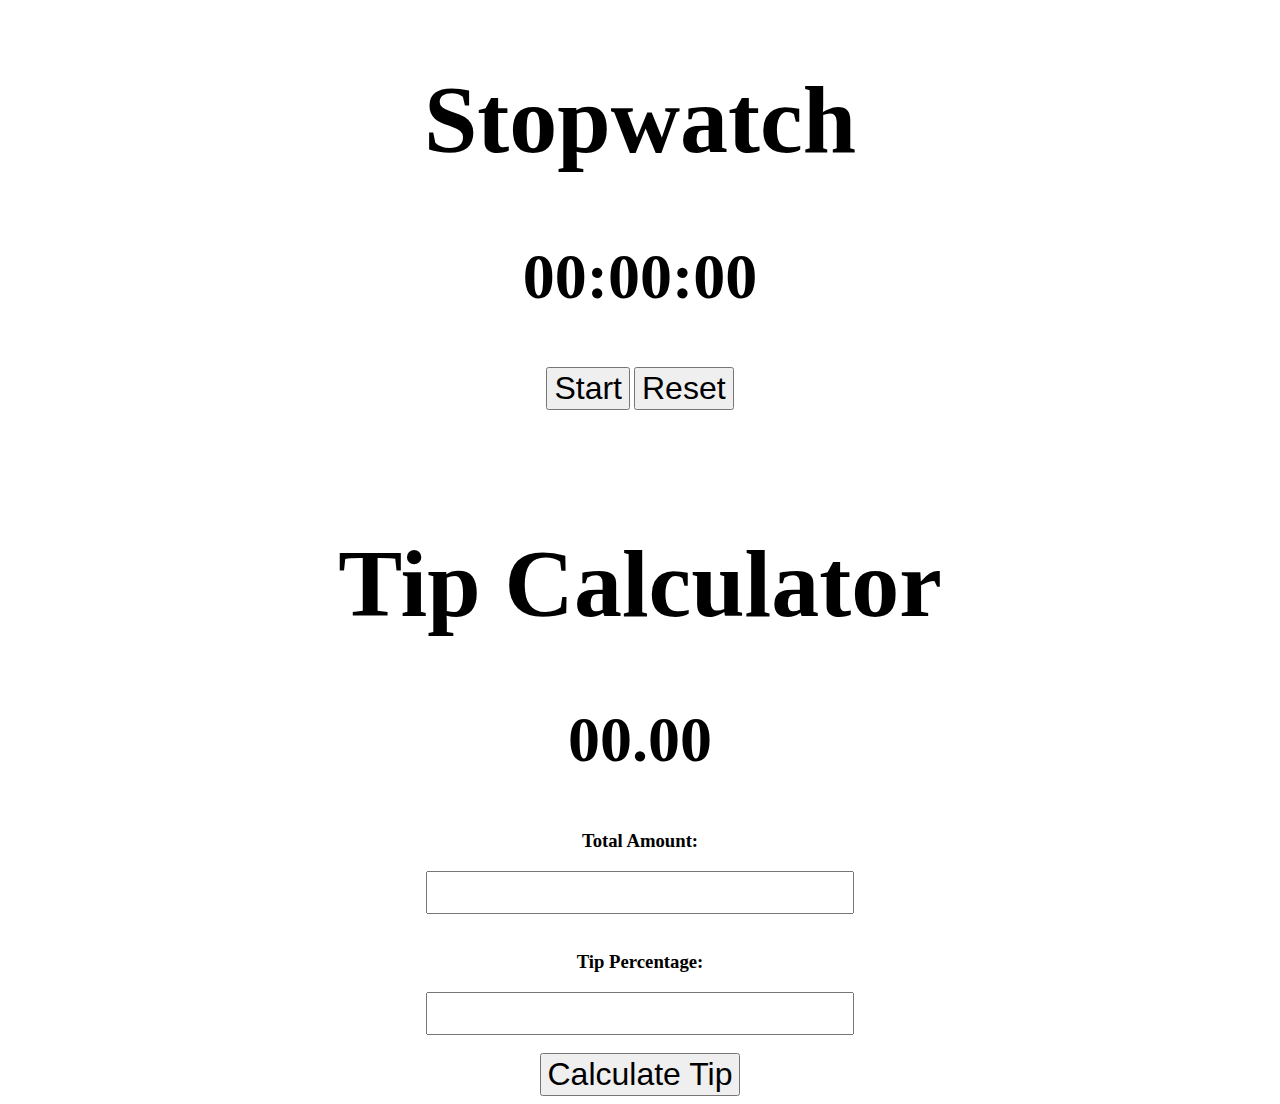
<file: 10-4 Class/index.html>
<!doctype html>
<html>
    <head>
        <title></title>
        <link rel="stylesheet" href="css/main.css">
    </head>
    <body>
        <h1 id="title">Huzzah!</h1>
        <h2 id="timer">00:00:00</h2>
        <button type="button" name="startstopBtn" id="button">Start</button>
        <button type="button" name="resetBtn" id="resetBtn">Reset</button>
        <br>
        <br>
        <br>
        <br>
        <h1>Tip Calculator</h1>
        <h2 id="tipDisp">00.00</h2>
        <!--<input type="text" name="total" value="" id="totalInp"></input>-->
        <h3>Total Amount: </h3>
        <input type="text" onkeypress='return (event.charCode >= 48 && event.charCode <= 57) || event.charCode == 46' id="totalInp"></input>
        <br>
        <br>
        <h3 class="inline">Tip Percentage: </h3>
        <input type="text" onkeypress='return (event.charCode >= 48 && event.charCode <= 57) || event.charCode == 46' id="tipInp"></input>
        <br>
        <br>
        <button type="button" name="tipCalc" id="tipCalc">Calculate Tip</button>

        <!-- JS Here -->
        <script type="text/javascript" src="js/main.js"></script>
        <script type="text/javascript">

        </script>
    </body>
</html>
</file>
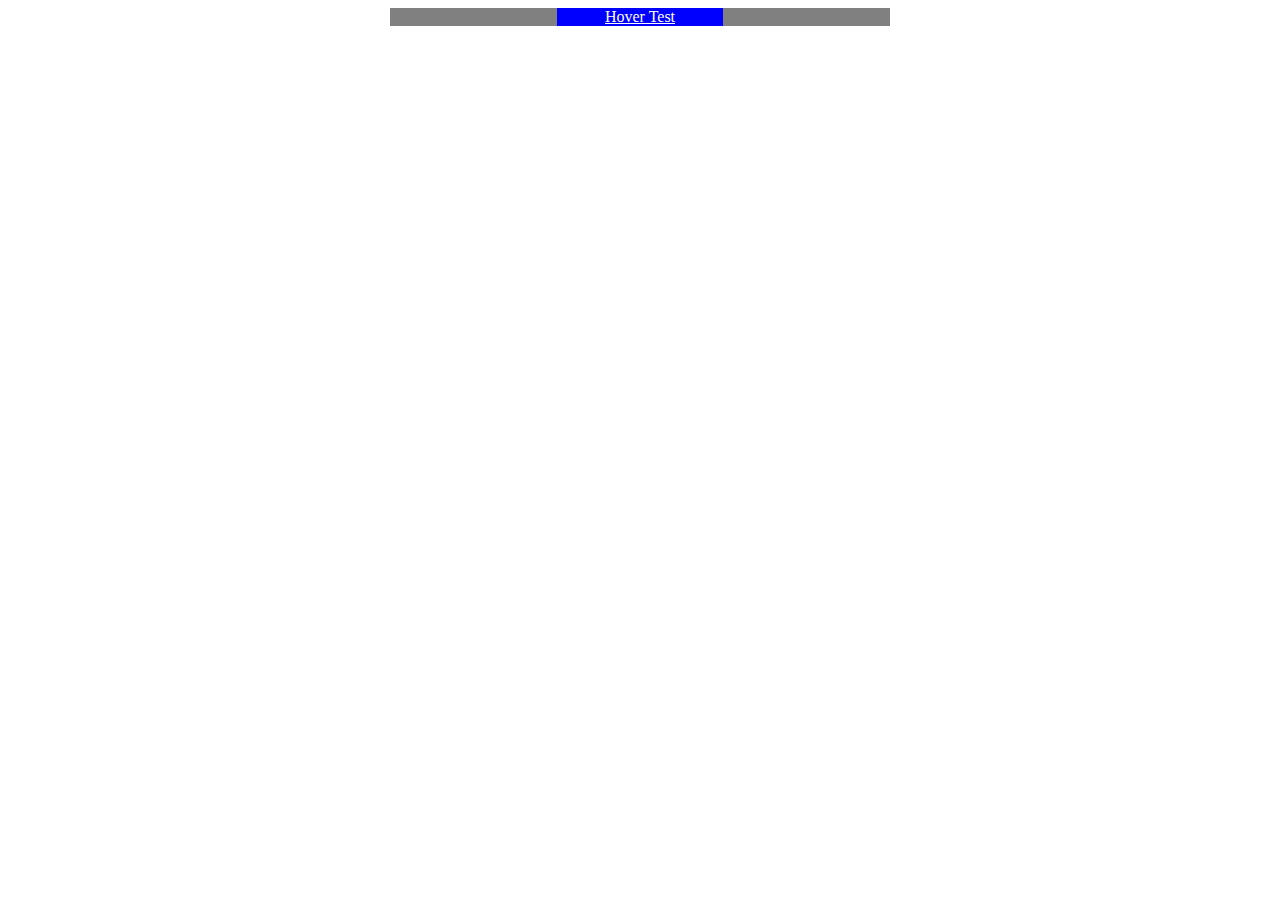
<file: Practice 10-11/index.html>
<!DOCTYPE html>
<head>

</head>
<link rel="stylesheet" href="main.css" media="screen" title="no title">
<body>
    <div class="box">
        <a class="thing" href="#">Hover Test</a>
    </div>

</body>
</file>
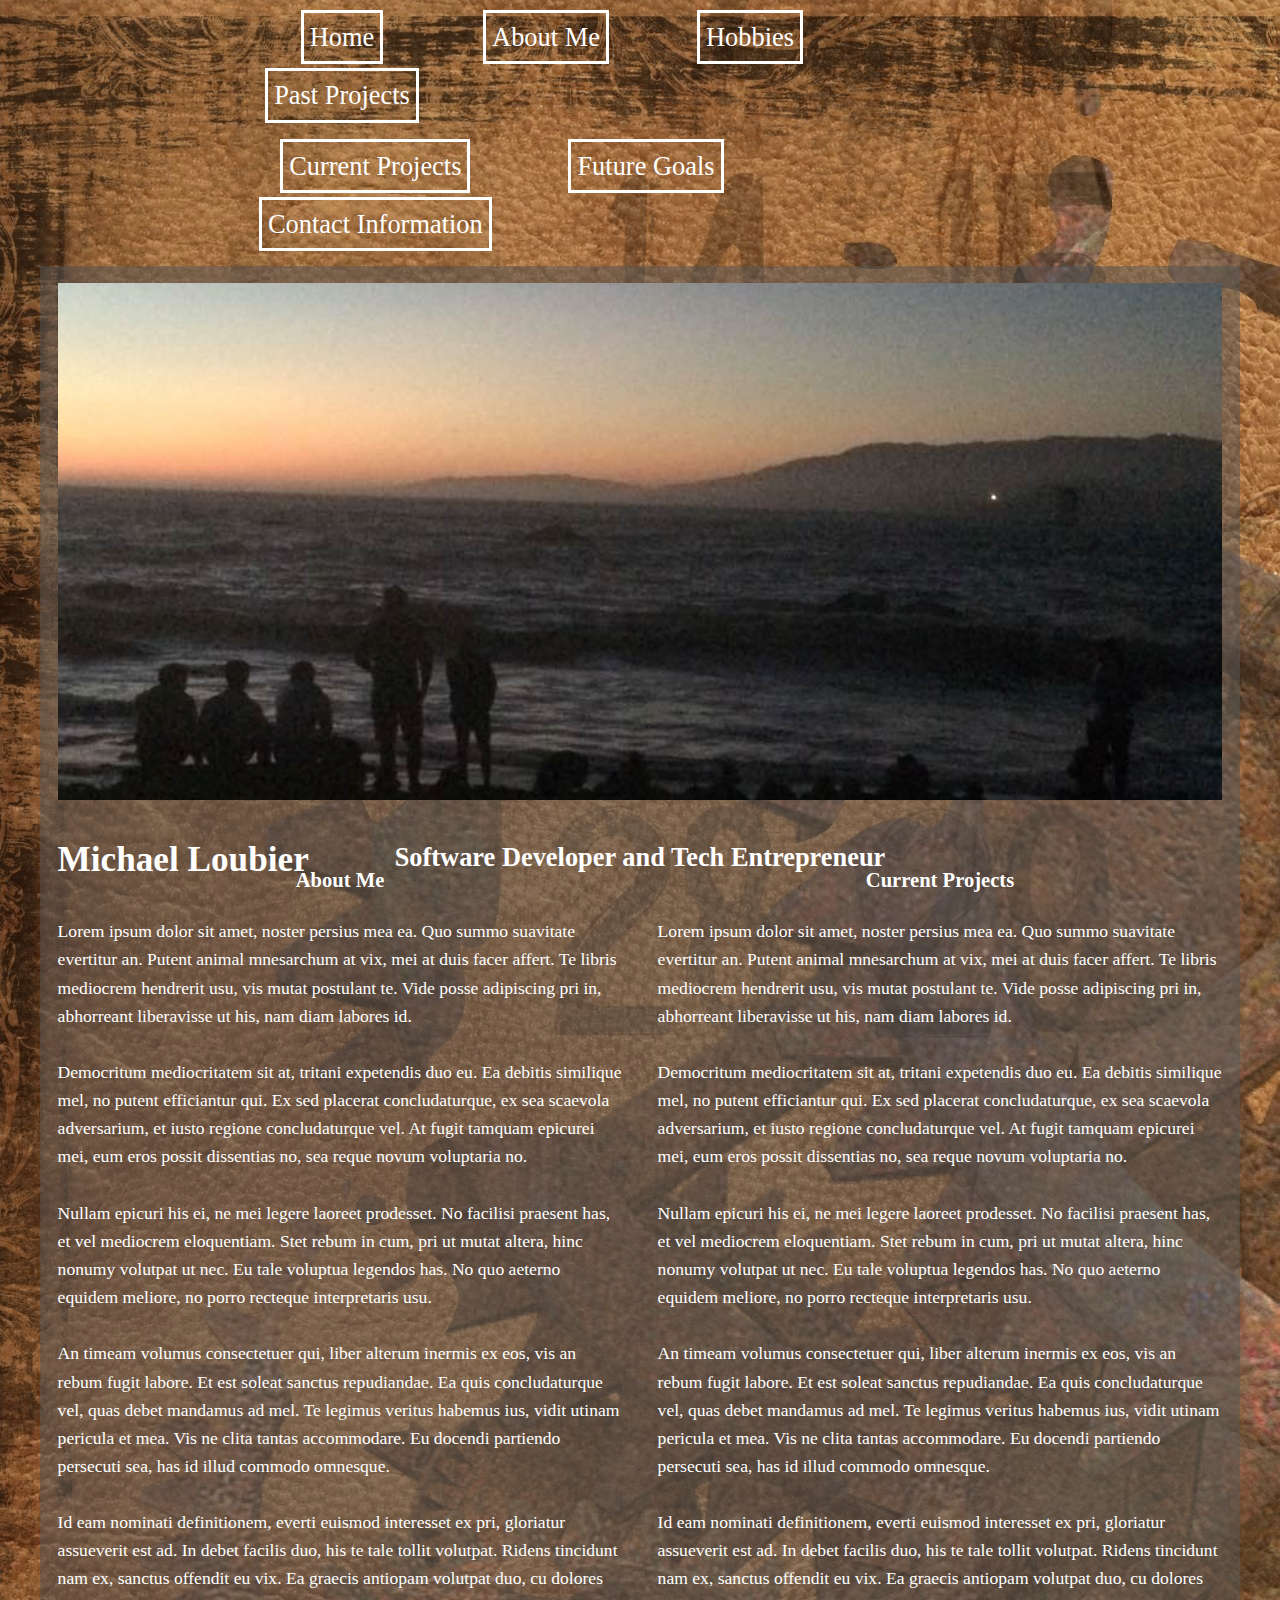
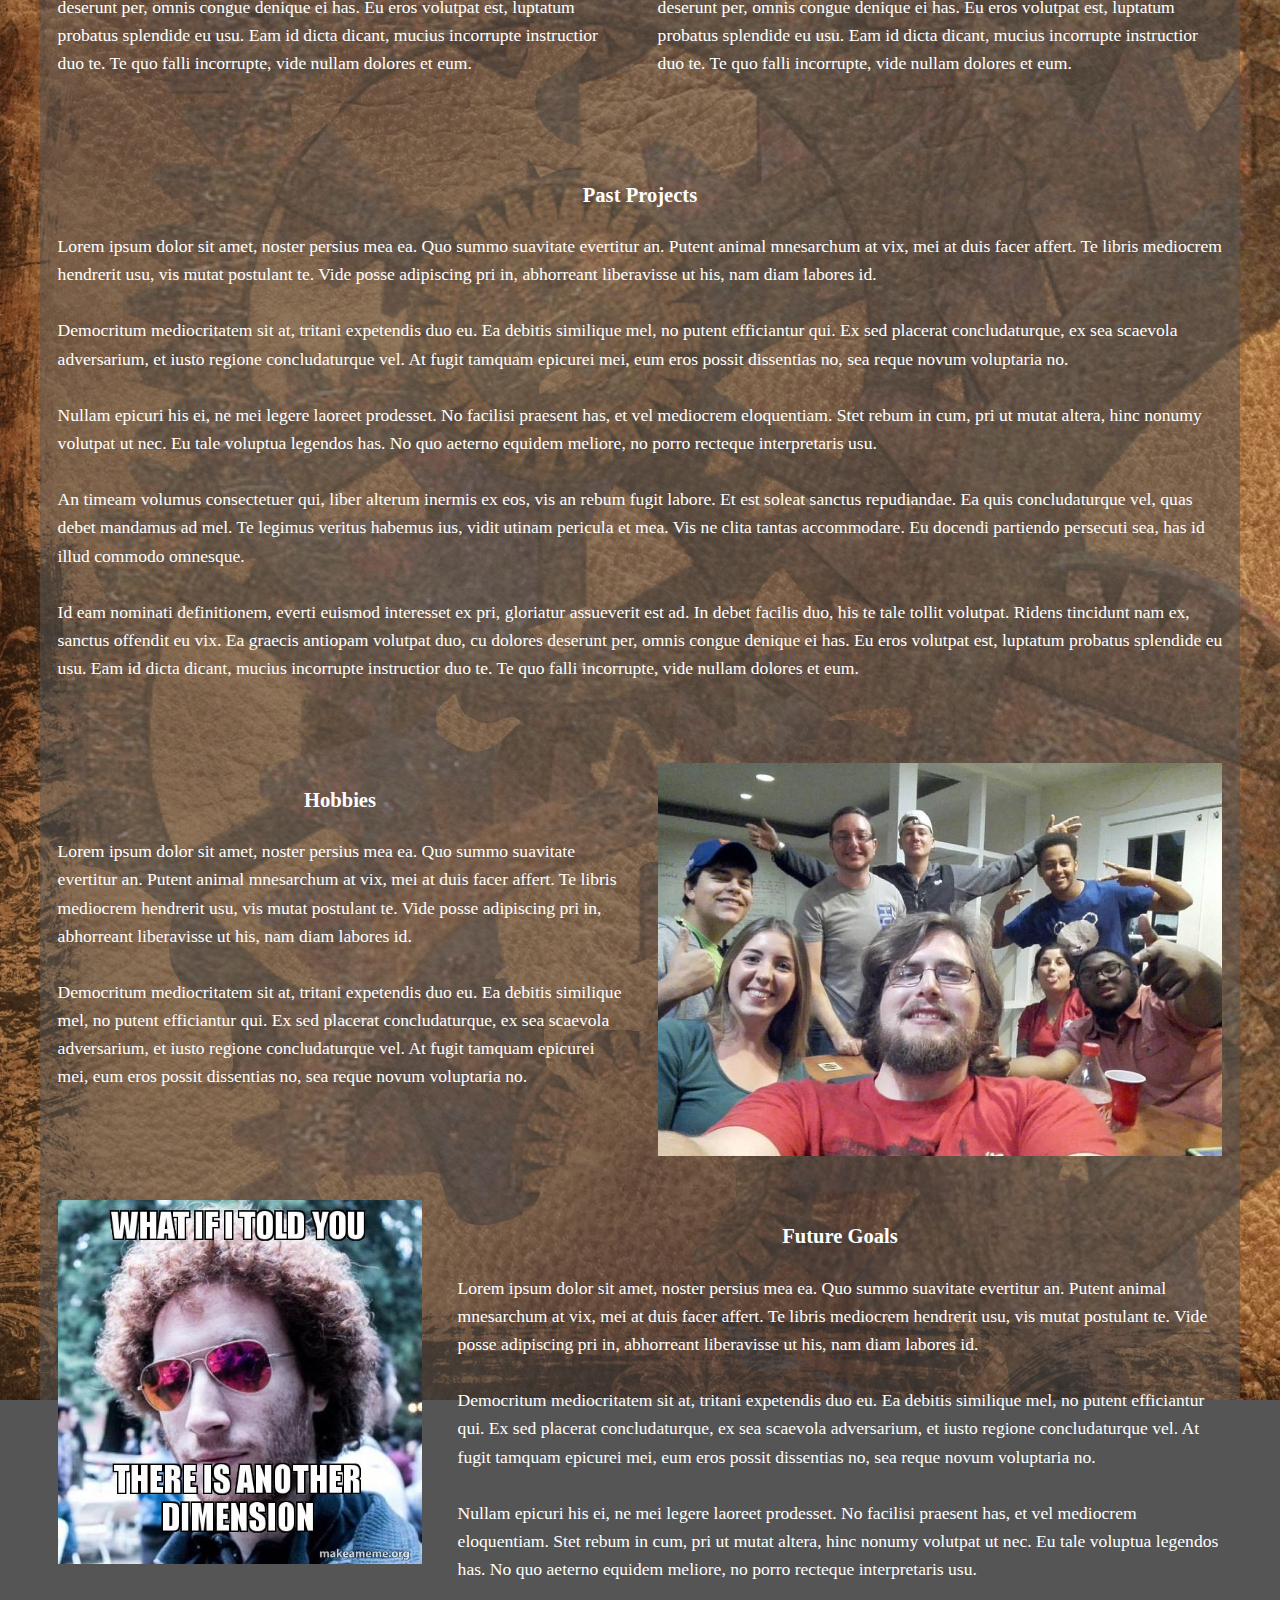
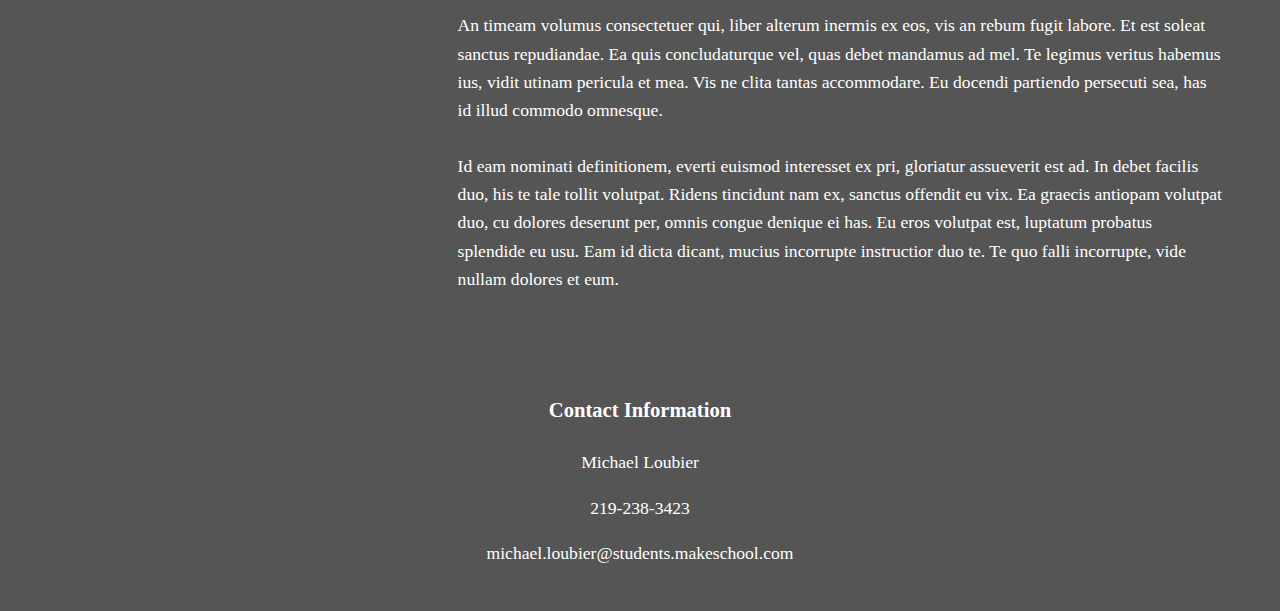
<file: Website Project/index.html>
<!doctype html>
<head>
    <link rel="stylesheet" href="main.css">
    <script type="text/javascript" src="formatting.js"></script>
</head>
<body onload="onload()">
    <nav class="navgrid">
        <ul> <!--78 characters -->
            <li class="col-25 navcol"><a href="index.html">Home</a></li>
            <li class="col-25 navcol"><a href="#about_me">About Me</a></li>
            <li class="col-25 navcol"><a href="#hobbies">Hobbies</a></li>
            <li class="col-25 navcol"><a href="#past_projects">Past Projects</a></li>
        </ul>
        <ul>
            <li class="col-33 navcol"><a href="#current_projects">Current Projects</a></li>
            <li class="col-33 navcol"><a href="#future_goals">Future Goals</a></li>
            <li class="col-33 navcol"><a href="#contact_info">Contact Information</a></li>
        </ul>
    </nav>
    <div class="main grid clearfix">
        <div class="col-100">
            <img class="floatcenter box" src="images/sunset.png" id="profile"></img>
            <h1 class="boxtitle">Michael Loubier</h1>
            <h2 class="boxsubtitle">Software Developer and Tech Entrepreneur</h2>
        </div>
        <div id="about_me" class="col-50"><h3>About Me</h3>
            <p>Lorem ipsum dolor sit amet, noster persius mea ea. Quo summo suavitate evertitur an. Putent animal mnesarchum at vix, mei at duis facer affert. Te libris mediocrem hendrerit usu, vis mutat postulant te. Vide posse adipiscing pri in, abhorreant liberavisse ut his, nam diam labores id.<br><br>

            Democritum mediocritatem sit at, tritani expetendis duo eu. Ea debitis similique mel, no putent efficiantur qui. Ex sed placerat concludaturque, ex sea scaevola adversarium, et iusto regione concludaturque vel. At fugit tamquam epicurei mei, eum eros possit dissentias no, sea reque novum voluptaria no.<br><br>

            Nullam epicuri his ei, ne mei legere laoreet prodesset. No facilisi praesent has, et vel mediocrem eloquentiam. Stet rebum in cum, pri ut mutat altera, hinc nonumy volutpat ut nec. Eu tale voluptua legendos has. No quo aeterno equidem meliore, no porro recteque interpretaris usu.<br><br>

            An timeam volumus consectetuer qui, liber alterum inermis ex eos, vis an rebum fugit labore. Et est soleat sanctus repudiandae. Ea quis concludaturque vel, quas debet mandamus ad mel. Te legimus veritus habemus ius, vidit utinam pericula et mea. Vis ne clita tantas accommodare. Eu docendi partiendo persecuti sea, has id illud commodo omnesque.<br><br>

            Id eam nominati definitionem, everti euismod interesset ex pri, gloriatur assueverit est ad. In debet facilis duo, his te tale tollit volutpat. Ridens tincidunt nam ex, sanctus offendit eu vix. Ea graecis antiopam volutpat duo, cu dolores deserunt per, omnis congue denique ei has. Eu eros volutpat est, luptatum probatus splendide eu usu. Eam id dicta dicant, mucius incorrupte instructior duo te. Te quo falli incorrupte, vide nullam dolores et eum.</p><br>
        </div>
        <div id="current_projects" class="col-50"><h3>Current Projects</h3>
            <p>Lorem ipsum dolor sit amet, noster persius mea ea. Quo summo suavitate evertitur an. Putent animal mnesarchum at vix, mei at duis facer affert. Te libris mediocrem hendrerit usu, vis mutat postulant te. Vide posse adipiscing pri in, abhorreant liberavisse ut his, nam diam labores id.<br><br>

            Democritum mediocritatem sit at, tritani expetendis duo eu. Ea debitis similique mel, no putent efficiantur qui. Ex sed placerat concludaturque, ex sea scaevola adversarium, et iusto regione concludaturque vel. At fugit tamquam epicurei mei, eum eros possit dissentias no, sea reque novum voluptaria no.<br><br>

            Nullam epicuri his ei, ne mei legere laoreet prodesset. No facilisi praesent has, et vel mediocrem eloquentiam. Stet rebum in cum, pri ut mutat altera, hinc nonumy volutpat ut nec. Eu tale voluptua legendos has. No quo aeterno equidem meliore, no porro recteque interpretaris usu.<br><br>

            An timeam volumus consectetuer qui, liber alterum inermis ex eos, vis an rebum fugit labore. Et est soleat sanctus repudiandae. Ea quis concludaturque vel, quas debet mandamus ad mel. Te legimus veritus habemus ius, vidit utinam pericula et mea. Vis ne clita tantas accommodare. Eu docendi partiendo persecuti sea, has id illud commodo omnesque.<br><br>

            Id eam nominati definitionem, everti euismod interesset ex pri, gloriatur assueverit est ad. In debet facilis duo, his te tale tollit volutpat. Ridens tincidunt nam ex, sanctus offendit eu vix. Ea graecis antiopam volutpat duo, cu dolores deserunt per, omnis congue denique ei has. Eu eros volutpat est, luptatum probatus splendide eu usu. Eam id dicta dicant, mucius incorrupte instructior duo te. Te quo falli incorrupte, vide nullam dolores et eum.</p><br>
        </div>
        <div id="past_projects" class="col-100"><h3>Past Projects</h3>
            <p>Lorem ipsum dolor sit amet, noster persius mea ea. Quo summo suavitate evertitur an. Putent animal mnesarchum at vix, mei at duis facer affert. Te libris mediocrem hendrerit usu, vis mutat postulant te. Vide posse adipiscing pri in, abhorreant liberavisse ut his, nam diam labores id.<br><br>

            Democritum mediocritatem sit at, tritani expetendis duo eu. Ea debitis similique mel, no putent efficiantur qui. Ex sed placerat concludaturque, ex sea scaevola adversarium, et iusto regione concludaturque vel. At fugit tamquam epicurei mei, eum eros possit dissentias no, sea reque novum voluptaria no.<br><br>

            Nullam epicuri his ei, ne mei legere laoreet prodesset. No facilisi praesent has, et vel mediocrem eloquentiam. Stet rebum in cum, pri ut mutat altera, hinc nonumy volutpat ut nec. Eu tale voluptua legendos has. No quo aeterno equidem meliore, no porro recteque interpretaris usu.<br><br>

            An timeam volumus consectetuer qui, liber alterum inermis ex eos, vis an rebum fugit labore. Et est soleat sanctus repudiandae. Ea quis concludaturque vel, quas debet mandamus ad mel. Te legimus veritus habemus ius, vidit utinam pericula et mea. Vis ne clita tantas accommodare. Eu docendi partiendo persecuti sea, has id illud commodo omnesque.<br><br>

            Id eam nominati definitionem, everti euismod interesset ex pri, gloriatur assueverit est ad. In debet facilis duo, his te tale tollit volutpat. Ridens tincidunt nam ex, sanctus offendit eu vix. Ea graecis antiopam volutpat duo, cu dolores deserunt per, omnis congue denique ei has. Eu eros volutpat est, luptatum probatus splendide eu usu. Eam id dicta dicant, mucius incorrupte instructior duo te. Te quo falli incorrupte, vide nullam dolores et eum.</p><br>
        </div>
        <div class="clearfix"></div>
        <div id="hobbies" class="col-50"><h3>Hobbies</h3>

            <p>Lorem ipsum dolor sit amet, noster persius mea ea. Quo summo suavitate evertitur an. Putent animal mnesarchum at vix, mei at duis facer affert. Te libris mediocrem hendrerit usu, vis mutat postulant te. Vide posse adipiscing pri in, abhorreant liberavisse ut his, nam diam labores id.<br><br>

            Democritum mediocritatem sit at, tritani expetendis duo eu. Ea debitis similique mel, no putent efficiantur qui. Ex sed placerat concludaturque, ex sea scaevola adversarium, et iusto regione concludaturque vel. At fugit tamquam epicurei mei, eum eros possit dissentias no, sea reque novum voluptaria no.<br><br></p><br>
        </div>
        <div class="col-50">
            <img width="100%" src="images/grouppic.jpg"></img>
        </div>

        <div class="clearfix"></div>

        <div class="col-33"><img class="floatcenter" src="images/dimension.jpg"></img></div>
        <div id="future_goals" class="col-66"><h3>Future Goals</h3>
            <p>Lorem ipsum dolor sit amet, noster persius mea ea. Quo summo suavitate evertitur an. Putent animal mnesarchum at vix, mei at duis facer affert. Te libris mediocrem hendrerit usu, vis mutat postulant te. Vide posse adipiscing pri in, abhorreant liberavisse ut his, nam diam labores id.<br><br>

            Democritum mediocritatem sit at, tritani expetendis duo eu. Ea debitis similique mel, no putent efficiantur qui. Ex sed placerat concludaturque, ex sea scaevola adversarium, et iusto regione concludaturque vel. At fugit tamquam epicurei mei, eum eros possit dissentias no, sea reque novum voluptaria no.<br><br>

            Nullam epicuri his ei, ne mei legere laoreet prodesset. No facilisi praesent has, et vel mediocrem eloquentiam. Stet rebum in cum, pri ut mutat altera, hinc nonumy volutpat ut nec. Eu tale voluptua legendos has. No quo aeterno equidem meliore, no porro recteque interpretaris usu.<br><br>

            An timeam volumus consectetuer qui, liber alterum inermis ex eos, vis an rebum fugit labore. Et est soleat sanctus repudiandae. Ea quis concludaturque vel, quas debet mandamus ad mel. Te legimus veritus habemus ius, vidit utinam pericula et mea. Vis ne clita tantas accommodare. Eu docendi partiendo persecuti sea, has id illud commodo omnesque.<br><br>

            Id eam nominati definitionem, everti euismod interesset ex pri, gloriatur assueverit est ad. In debet facilis duo, his te tale tollit volutpat. Ridens tincidunt nam ex, sanctus offendit eu vix. Ea graecis antiopam volutpat duo, cu dolores deserunt per, omnis congue denique ei has. Eu eros volutpat est, luptatum probatus splendide eu usu. Eam id dicta dicant, mucius incorrupte  instructior duo te. Te quo falli incorrupte, vide nullam dolores et eum.</p><br>
        </div>
        <div id="contact_info" class="col-100 contact"><h3>Contact Information</h3>
            <p>Michael Loubier</p>
            <p>219-238-3423</p>
            <p>michael.loubier@students.makeschool.com</p>
        </div>
    </div>
</body>
<footer>
</footer>
</file>
<file: 10-4 Class/css/main.css>
body {
    margin-left: auto;
    margin-right: auto;
    width: 100%;
    text-align: center;
}

button {
    font-size: 2em;
}

input[type=text] {
    font-size: 2em;
}

h1 {
    font-size: 6em;
}

h2 {
    font-size: 4em;
}
</file>
<file: Practice 10-11/main.css>
.thing {
  background-color: blue;
  width: 166px;
  text-align: center;
  display: inline-block;
  color: white;
  transition: 2s;
 }

 .thing:hover {
  background-color: red;
 }

.box {
    width: 500px;
    background-color: gray;
    margin: auto;
    text-align: center;

}
</file>
<file: Website Project/main.css>
* {
    box-sizing: border-box;
}

body {
    font-family: tahoma;
    font-size: 1.1em;
    font-style: normal;
    line-height: 1.6;
    color: #FFF;
    background: #555 url("images/background.jpg") no-repeat fixed;
}

h1, h2, h3 {
    text-align: center;
    font-weight: bolder;
}

.floatcenter {
    width: 100%;
    display: inline-block;
    margin: auto;
}

.main {
    width:80%;
    margin: auto;
    background-color: rgba(85, 85, 85, 0.5);
}

.grid {
    width: 1200px;
    margin: auto;
}


.clearfix:after {
    content: " ";
    display: table;
    clear: both;
}

.navgrid {
    width: 800px;
    margin: auto;
    list-style: none;
    text-align: center;
    font-size: 1.5em;
    color: #fff;
}
.navgrid ul {
     display: inline-block;
     text-align: center;
     margin: 0px;
     padding: 0px;
     width: 100%;
    /*-webkit-margin-before: 1em;
    -webkit-margin-after: 1em;
    -webkit-margin-start: 0px;
    -webkit-margin-end: 0px;
    -webkit-padding-start: 0px;*/
 }

.navgrid li {
    margin: 2px;
    display: inline-block;
}

.navgrid a {
    display: inline-block;
    padding-left: 6px;
    padding-right: 6px;
    padding-top: 3px;
    padding-bottom: 3px;
    border: #fff;
    border-style: solid;
    text-decoration: none;
}

.navgrid a:link {
    color: #fff;
    border-color: #fff;
}

.navgrid a:visited {
    color: #fff;
    border-color: #fff;
}

.navgrid a:hover {
    color: #f00;
    border-color: #f00;
}

.navgrid a:active {
    color: #f55;
    border-color: #f55;
}

.col-100 {
    width: 100%;
}

.col-75 {
    width: 75%;
}

.col-66 {
    width: 66.666%;
}

.col-50 {
    width: 50%;
}

.col-33 {
    width: 33.333%;
}

.col-25 {
    width: 25%;
}

.col-16 {
    width: 16.666;
}

.col-12 {
    width: 12.5%;
}

[class*='col-'] {
    float: left;
    padding: 1em;
}

.navcol {
    margin: 0px;
    padding: 0px;
}

.contact {
    text-align: center;
}

.box {
    position: relative;
}

.boxtitle {
    position: absolute;

}

.boxsubtitle {
    position: absolute;
    margin-left: auto;
    margin-right: auto;
    left: 0;
    right: 0;
    bottom: 0;
}
</file>
